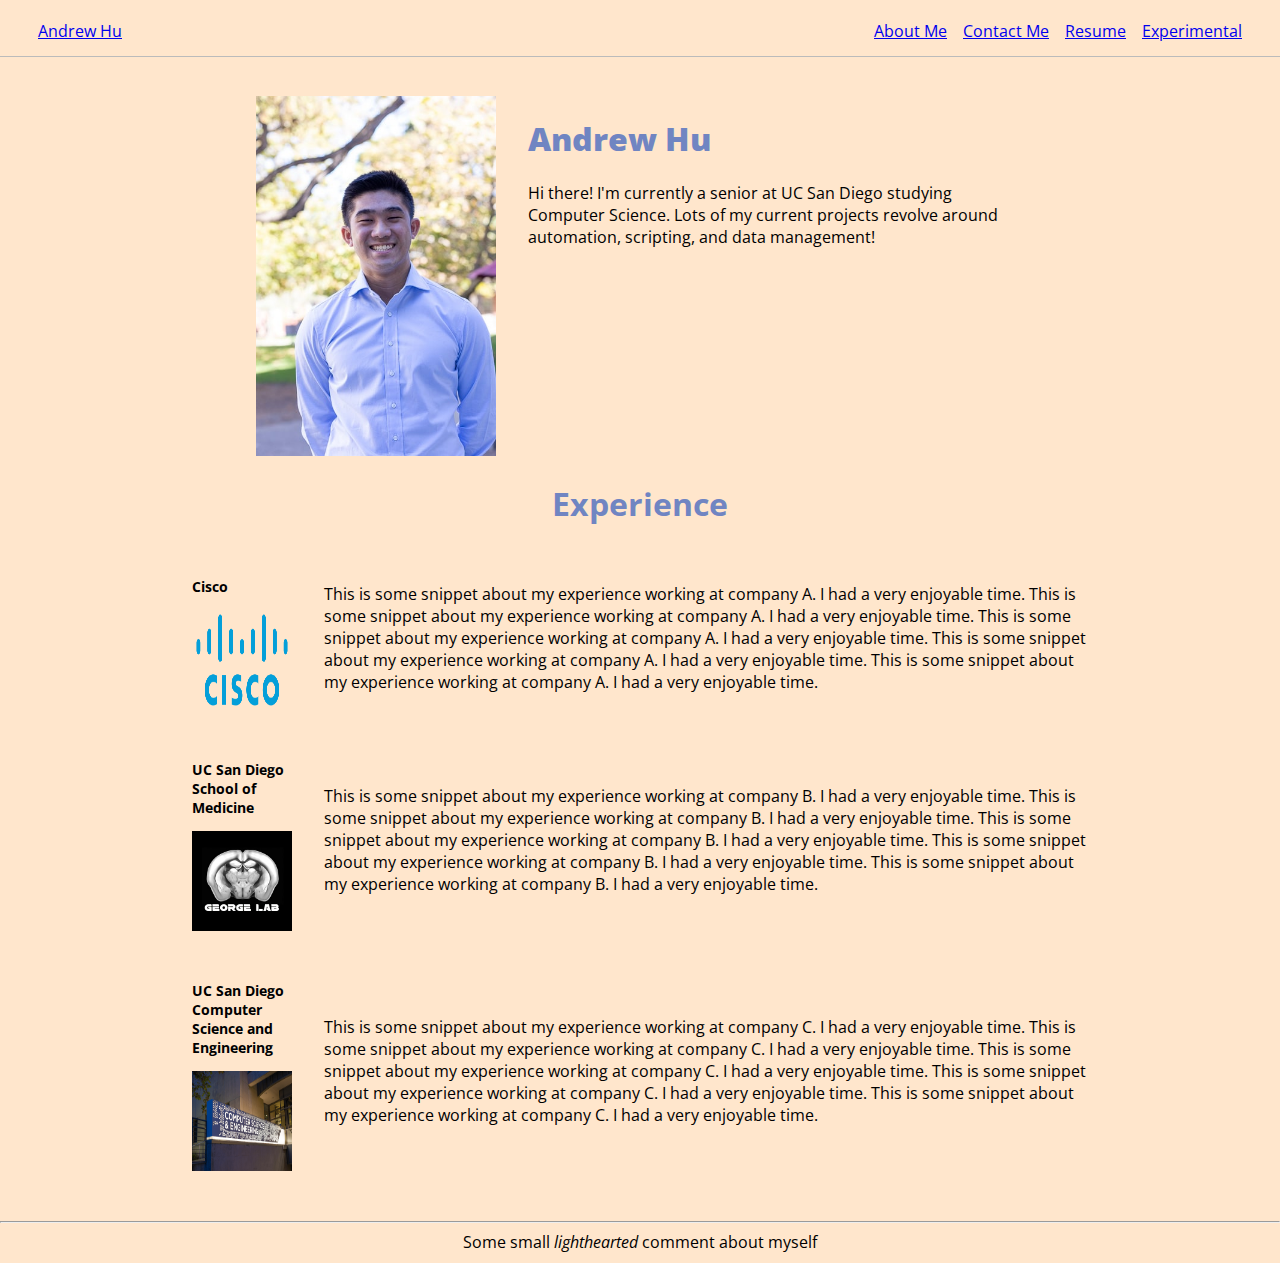
<file: index.html>
<!DOCTYPE html>

<html lang="en">
    <head>
        <meta charset="UTF-8">
        <!-- <meta http-equiv="X-UA-Compatible" content="IE=edge"> -->
        <title>Andrew Hu</title>
        <!-- <meta name="description" content=""> -->
        <!-- <meta name="viewport" content="width=device-width, initial-scale=1"> -->
        <link rel="stylesheet" type="text/css" href="/styles/main.css">
    </head>

    <body>
        <!-- TODO: Convert this to template to reuse -->
        <nav class="main-nav">
            <a href="/" class="nav-name">Andrew Hu </a>
            <!-- <span class="navbar-spacing"></span> -->
            <div class="nav-tabs">
                <a href="/about.html">About Me</a>
                <a href="/contact.html">Contact Me</a>
                <a href="https://drive.google.com/file/d/1-tAlXurpL7VwRSsi7cSE685H8qOimrzx/view?usp=sharing">Resume</a>
                <a href="/experimental.html">Experimental</a>
            </div>
        </nav>

        <main class="main-page">
            <header class="main-page-header">
                <div class="introduction-section">
                    <!-- Image from https://www.cisco.com/ -->
                    <picture>
                        <source srcset="images/Andrew_Hu_CSA_Headshot_compressed.jpg,
                                        images/Andrew_Hu_CSA_Headshot_compressed.jpg,
                                        images/Andrew_Hu_CSA_Headshot_compressed.jpg"
                                sizes="(min-width: 1280px) 1200px,
                                        (min-width: 768px) 400px,
                                        100vw">
                        <img src="images/Andrew_Hu_CSA_Headshot_compressed.jpg" alt="Picture of Andrew Hu in an light blue oxford button down dress shirt"></img> 
                    </picture>
                    <div class="introduction-writing">
                        <h1><strong>Andrew Hu</strong></h1>
                        <p>Hi there! I'm currently a senior at UC San Diego studying Computer Science. Lots of my current projects revolve around automation, scripting, and data management!</p>
                        <!-- <p>Here is some information about <em>Andrew Hu</em> that you may find interesting...Here is some information about <em>Andrew Hu</em> that you may find interesting...Here is some information about <em>Andrew Hu</em> that you may find interesting...Here is some information about <em>Andrew Hu</em> that you may find interesting...Here is some information about <em>Andrew Hu</em> that you may find interesting...Here is some information about <em>Andrew Hu</em> that you may find interesting...Here is some information about <em>Andrew Hu</em> that you may find interesting...Here is some information about <em>Andrew Hu</em> that you may find interesting...Here is some information about <em>Andrew Hu</em> that you may find interesting...Here is some information about <em>Andrew Hu</em> that you may find interesting...Here is some information about <em>Andrew Hu</em> that you may find interesting...Here is some information about <em>Andrew Hu</em> that you may find interesting...Here is some information about <em>Andrew Hu</em> that you may find interesting...Here is some information about <em>Andrew Hu</em> that you may find interesting...</p> -->
                    </div>
                </div>
            </header>

            <!-- Experience section-->
            <section class="experience-grid">
                <h1 align="center">Experience</h2>

                <article class="experience-entry">
                    <!-- <h3><span id="">Company A</span></h3> -->
                    <div class="company-desc">
                        <h3>Cisco</h3>
                        <picture>
                           <source srcset="images/cisco-logo-transparent.png 400w,
                                        images/cisco-logo-transparent.png 800w,
                                        images/cisco-logo-transparent.png 1200w"
                                    sizes="(min-width: 1280px) 1200px,
                                        (min-width: 768px) 400px,
                                        100vw">
                            <img src="images/cisco-logo-transparent.png" alt="Cisco logo" class="company_img">
                        </picture>
                    </div>
                    <p> This is some snippet about my experience working at company A. I had a very enjoyable time.
                        This is some snippet about my experience working at company A. I had a very enjoyable time.
                        This is some snippet about my experience working at company A. I had a very enjoyable time.
                        This is some snippet about my experience working at company A. I had a very enjoyable time.
                        This is some snippet about my experience working at company A. I had a very enjoyable time.
                    </p>
                </article>
                <article class="experience-entry">
                    <!-- <h3><span id="">Company A</span></h3> -->
                    <div class="company-desc">
                        <h3>UC San Diego School of Medicine</h3>
                        <!-- Image from https://www.oliviergeorge.com/ -->
                        <picture>
                            <source srcset="images/ucsd_george_lab.jpg 400w,
                                            images/ucsd_george_lab.jpg 800w,
                                            images/ucsd_george_lab.jpg 1200w"
                                    sizes="(min-width: 1280px) 1200px,
                                            (min-width: 768px) 400px,
                                            100vw">
                            <img src="images/ucsd_george_lab.jpg" alt="UCSD George Lab logo" class="company_img">
                        </picture>
                    </div>
                    <p> This is some snippet about my experience working at company B. I had a very enjoyable time.
                        This is some snippet about my experience working at company B. I had a very enjoyable time.
                        This is some snippet about my experience working at company B. I had a very enjoyable time.
                        This is some snippet about my experience working at company B. I had a very enjoyable time.
                        This is some snippet about my experience working at company B. I had a very enjoyable time.
                    </p>
                </article>
                <article class="experience-entry">
                    <!-- <h3><span id="">Company A</span></h3> -->
                    <div class="company-desc">
                        <h3>UC San Diego Computer Science and Engineering</h3>
                        <!-- image received from https://cse.ucsd.edu/undergraduate/triton-days -->
                        <picture>
                            <source srcset="images/ucsd_cse-min.png 400w,
                                            images/ucsd_cse-min.png 800w,
                                            images/ucsd_cse-min.png 1200w"
                                    sizes="(min-width: 1280px) 1200px,
                                            (min-width: 768px) 400px,
                                            100vw">
                            <img src="images/ucsd_cse-min.png" alt="Image of entrance to the CSE building at UCSD" class="company_img">
                        </picture>
                    </div>
                    <p> This is some snippet about my experience working at company C. I had a very enjoyable time.
                        This is some snippet about my experience working at company C. I had a very enjoyable time.
                        This is some snippet about my experience working at company C. I had a very enjoyable time.
                        This is some snippet about my experience working at company C. I had a very enjoyable time.
                        This is some snippet about my experience working at company C. I had a very enjoyable time.
                    </p>
                </article>

            </section>

            <br>
            <hr>
            <footer id="footer">Some small <i>lighthearted</i> comment about myself</footer>
        </main>
    </body>
</html>
</file>
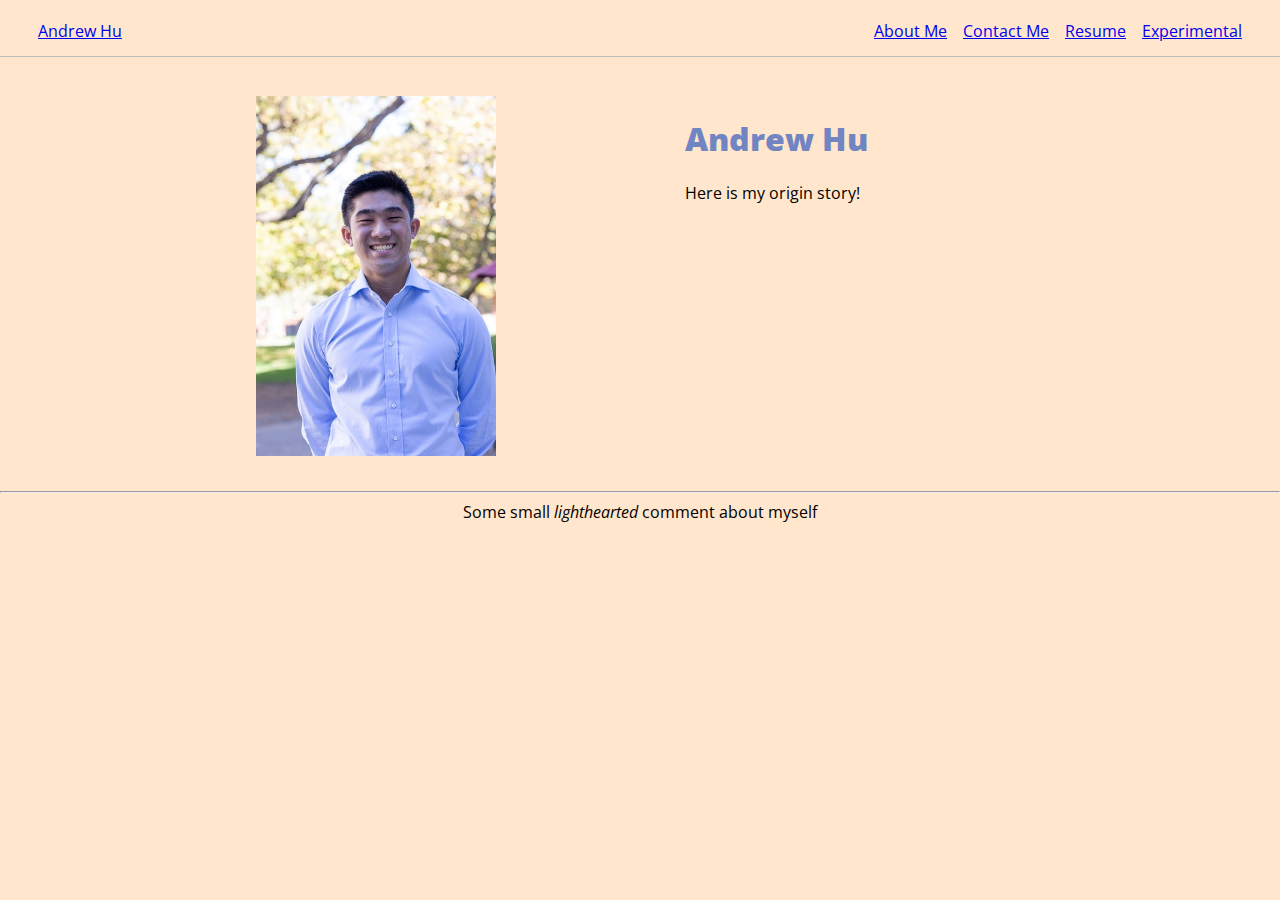
<file: about.html>
<!DOCTYPE html>
<html>
    <head>
        <meta charset="UTF-8">
        <title>Andrew Hu</title>
        <link rel="stylesheet" href="styles/main.css">
    </head>
    <body>
        <!-- TODO: Convert this to template to reuse -->
        <nav class="main-nav">
            <a href="/" class="nav-name">Andrew Hu </a>
            <!-- <span class="navbar-spacing"></span> -->
            <div class="nav-tabs">
                <a href="/about.html">About Me</a>
                <a href="/contact.html">Contact Me</a>
                <a href="https://drive.google.com/file/d/1-tAlXurpL7VwRSsi7cSE685H8qOimrzx/view?usp=sharing">Resume</a>
                <a href="/experimental.html">Experimental</a>
            </div>
        </nav>
        
        <main class="main-page">
            <header class="main-page-header">
                <div class="introduction-section">
                    <picture>
                        <source srcset="images/Andrew_Hu_CSA_Headshot_compressed.jpg,
                                        images/Andrew_Hu_CSA_Headshot_compressed.jpg,
                                        images/Andrew_Hu_CSA_Headshot_compressed.jpg"
                                sizes="(min-width: 1280px) 1200px,
                                        (min-width: 768px) 400px,
                                        100vw">
                        <img src="images/Andrew_Hu_CSA_Headshot_compressed.jpg" alt="Picture of Andrew Hu in an light blue oxford button down dress shirt"></img> 
                    </picture>
                    <div class="introduction-writing">
                        <h1><strong>Andrew Hu</strong></h1>
                        <p>Here is my origin story!</p>
                    </div>
                </div>
            </header>
            
            <!--Interest 1-->
            <!-- <section></section> -->
            
            <!--Interest 2-->
            <!-- <section></section> -->

            <!--Interest 3 including video-->
           
        

            <br>
            <hr>
            <footer id="footer">Some small <i>lighthearted</i> comment about myself</footer>
        </main>



        <script src="" async defer></script>
    </body>
</html>
</file>
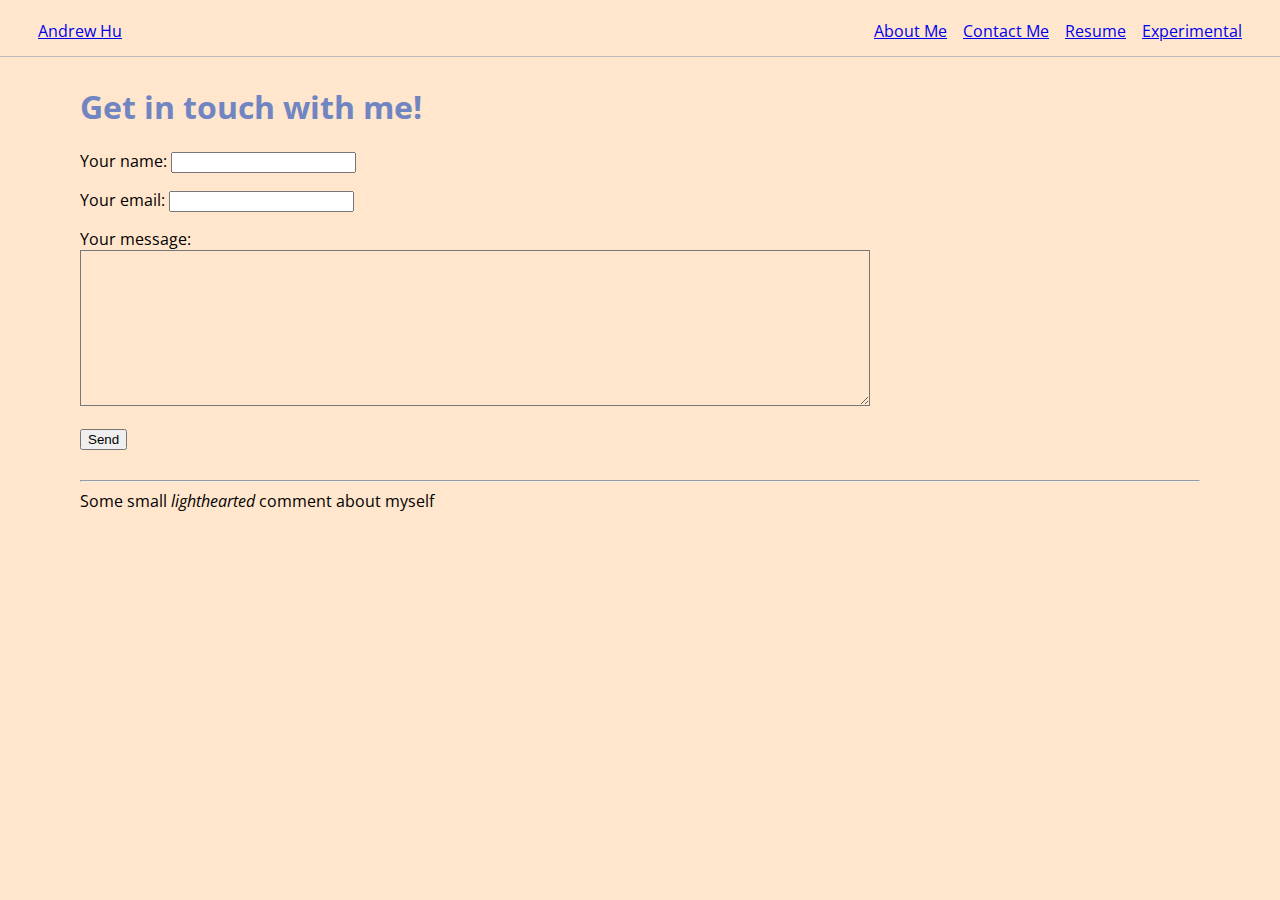
<file: contact.html>
<!DOCTYPE html>
<html>
    <head>
        <meta charset="UTF-8">
        <!-- <meta http-equiv="X-UA-Compatible" content="IE=edge"> -->
        <title>Andrew Hu</title>
        <!-- <meta name="description" content=""> -->
        <!-- <meta name="viewport" content="width=device-width, initial-scale=1"> -->
        <link rel="stylesheet" type="text/css" href="/styles/main.css">
    </head>
    <style>
        h1 {color: #7085c2}
    </style>
    <body>
        <!-- TODO: Convert this to template to reuse -->
        <nav class="main-nav">
            <a href="/" class="nav-name">Andrew Hu </a>
            <!-- <span class="navbar-spacing"></span> -->
            <div class="nav-tabs">
                <a href="/about.html">About Me</a>
                <a href="/contact.html">Contact Me</a>
                <a href="https://drive.google.com/file/d/1-tAlXurpL7VwRSsi7cSE685H8qOimrzx/view?usp=sharing">Resume</a>
                <a href="/experimental.html">Experimental</a>
            </div>
        </nav>

        <main class="main-page-contact">
            <h1> Get in touch with me!</h1>
            <!-- Contact messsage-->
            <form action="" method="post">
                <p>
                    <label for="name">Your name:</label>
                    <input type="text" id="name" name="name" required>
                </p>
                <p>
                    <label for="email">Your email:</label>
                    <input type="text" id="email" name="email" required>
                </p>
                <!-- <p>
                    <label for="contact_reason">Reason for contact:</label>
                    <select id="contact_reason" name="contact_reason">
                        <optgroup label="Professional">
                            <option>Question about your experiences</option>
                            <option>Scheduling a call</option>
                            <option>Discussing an opportunity</option>
                        </optgroup>
                        <optgroup label="Miscellaneous">
                            <option>Question about your journey</option>
                            <option>Sharing travel tips to Taiwan</option>
                            <option>Other</option>
                        </optgroup>
                    </select>
                </p> -->
                <p>
                    <label for="message">Your message:</label>
                    <br>
                    <textarea id="message" name="message" rows="10" cols="45" required></textarea>
                </p>
                <button type="submit">Send</button>
            </form>


            <br>
            <hr>
            <footer>Some small <i>lighthearted</i> comment about myself</footer>
        </main>



        <script src="" async defer></script>
    </body>
</html>
</file>
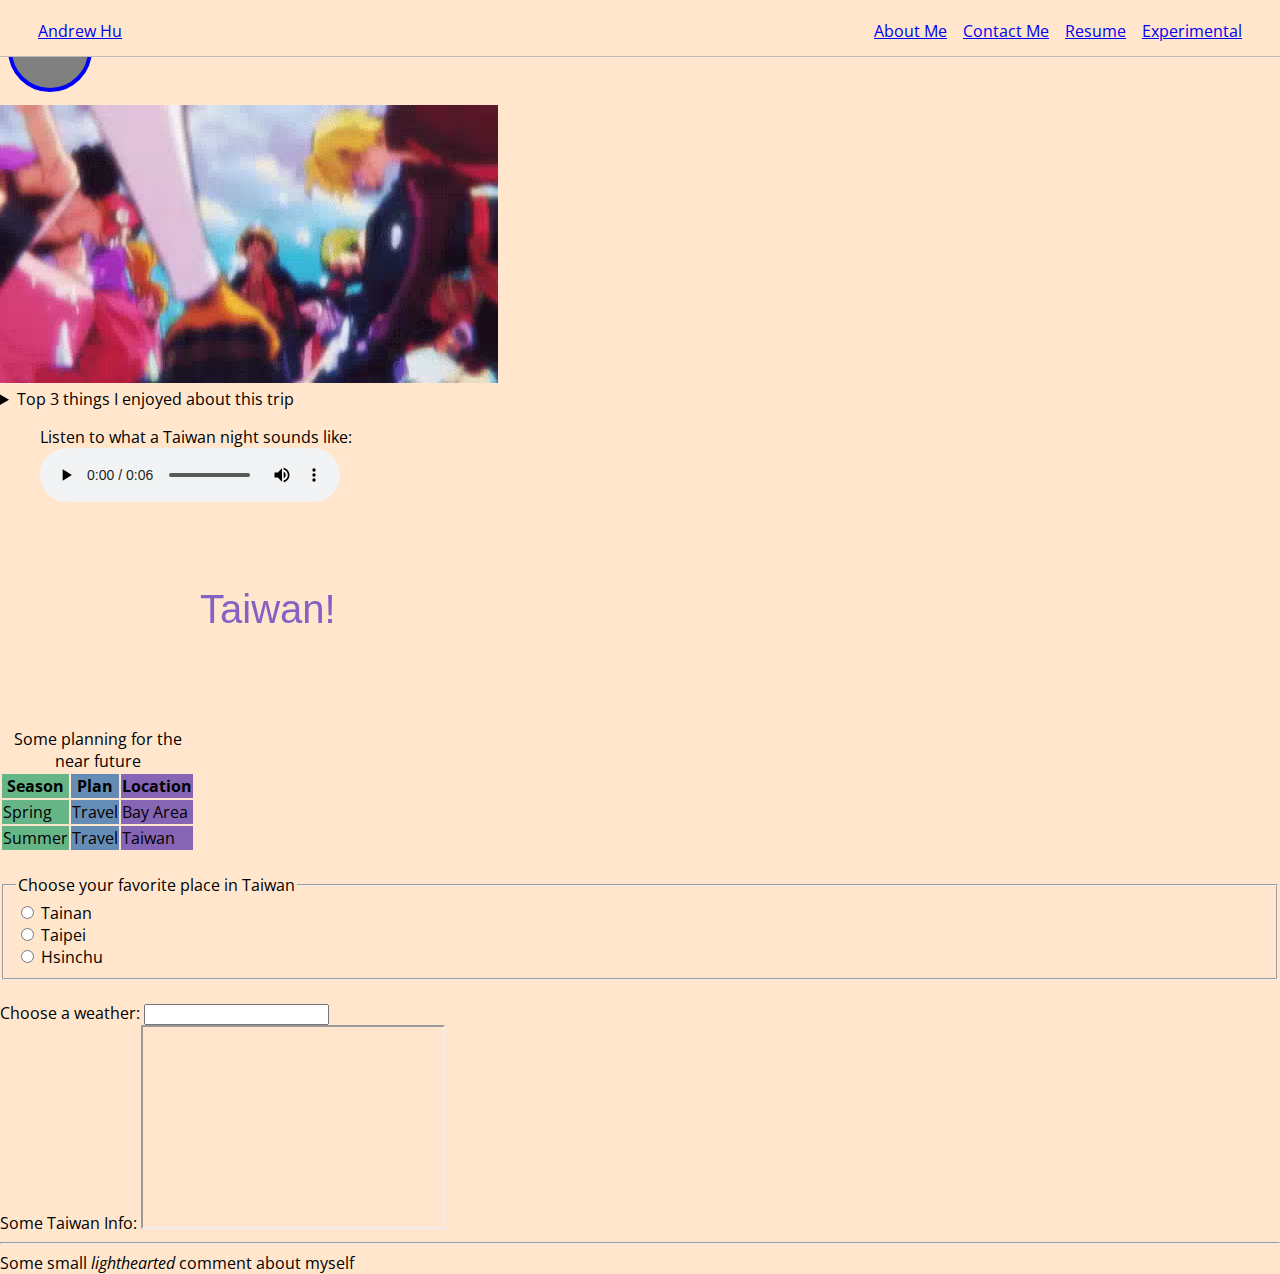
<file: experimental.html>
<!DOCTYPE html>
<html>
    <head>
        <meta charset="UTF-8">
        <title>Andrew Hu</title>
        <link rel="stylesheet" href="styles/main.css">
    </head>
    <body>
        <!-- TODO: Convert this to template to reuse -->
        <nav class="main-nav">
            <a href="/" class="nav-name">Andrew Hu </a>
            <!-- <span class="navbar-spacing"></span> -->
            <div class="nav-tabs">
                <a href="/about.html">About Me</a>
                <a href="/contact.html">Contact Me</a>
                <a href="https://drive.google.com/file/d/1-tAlXurpL7VwRSsi7cSE685H8qOimrzx/view?usp=sharing">Resume</a>
                <a href="/experimental.html">Experimental</a>
            </div>
        </nav>
        <main>
            <svg width="100" height="100">
                <circle cx="50" cy="50" r="40" stroke="blue" stroke-width="4" fill="gray" />
            </svg>

            <section>
                <video autoplay loop>
                    <source src="/images/Untitled.mp4" type="video/mp4">
                </video>
                <details>
                    <summary>Top 3 things I enjoyed about this trip</summary>
                    <ol>
                        <li>Reason #1</li>
                        <li>Reason #2</li>
                        <li>Reason #3</li>
                    </ol>
                </details>
                <figure>
                    <figcaption>Listen to what a Taiwan night sounds like:</figcaption>
                    <audio controls src="/images/taiwan_garbade_truck_song.mp3"></audio>
                </figure>
            </section>

            <canvas id="canvas_test" width="400" height="200"></canvas>
            <script>
                var canvas = document.getElementById('canvas_test');
                var context = canvas.getContext('2d');
                context.font = '30pt Arial';
                context.fillStyle = '#8362c4';
                context.fillText('Taiwan!', 200, 100);
            </script>

            <table>
                <caption> Some planning for the near future</caption>
                <colgroup>
                <col style="background-color:#65b587">
                <col style="background-color:#658cb5">
                <col style="background-color:#8765b5">

                </colgroup>
                <tr>
                    <th>Season</th>
                    <th>Plan</th>
                    <th>Location</th>
                </tr>
                <tr>
                    <td>Spring</td>
                    <td>Travel</td>
                    <td>Bay Area</td>
                </tr>
                <tr>
                    <td>Summer</td>
                    <td>Travel</td>
                    <td>Taiwan</td>
                </tr>
            </table>

            <br>

            <form>
                <fieldset>
                  <legend>Choose your favorite place in Taiwan</legend>
              
                  <input type="radio" id="tainan" name="city" value="N">
                  <label for="tainan">Tainan</label><br>
              
                  <input type="radio" id="taipei" name="city" value="P">
                  <label for="taipei">Taipei</label><br>
              
                  <input type="radio" id="hsinchu" name="city" value="H" />
                  <label for="hsinchu">Hsinchu</label>
                </fieldset>
            </form>
              
            <br>

            <label for="weather-choices">Choose a weather:</label>
            <input list="weather-choices" id="weather-choice" name="weather-choice">
              
            <datalist id="weather-choices">
                <option value="Humid">
                <option value="Cloudy">
                <option value="Rainy">
                <option value="Heat">
                <option value="Monsoon">
            </datalist>

            <br>

            <label for="taiwan_news">Some Taiwan Info:</label>
            <iframe id="taiwan_news"
                title="Some Taiwan News"
                width="300"
                height="200"
                src="https://www.nytimes.com/2023/01/27/t-magazine/tainan-taiwan-travel-guide.html">
            </iframe>

            <br>
            <hr>
            <footer>Some small <i>lighthearted</i> comment about myself</footer>
        </main>



        <script src="" async defer></script>
    </body>
</html>
</file>
<file: styles/main.css>
/* .experience-grid {
    display: flex;
    justify-content: center;
} */

/* 
    Custom font with fallback
*/
@import url('https://fonts.googleapis.com/css2?family=Open+Sans:wght@300&display=swap');

/*
    CSS variables
    - navbar spacing to separate navbar and beginning of main content
*/
:root {
    --navbar-spacing: 2em;
    --background-color: #ffe6cc;
    --company-desc-sizing: 100px;
}

html {
    font-family: 'Open Sans', sans-serif, Arial, Helvetica;
    height: 100%;
    width: 100%;
}

body {
    margin: 0;
    padding: 0;
    height: 100vh;
    background-color: var(--background-color);
}

h1 {
    color: #7085c2
}

/* img {
    max-width: 100%;
    height: auto;
    width: auto\9;
} */

.main-nav {
    width: 100%;
    height: var(--navbar-spacing);
    position: fixed;
    display: flex;
    background-color: var(--background-color);
    font-size: 1em;
    justify-content: space-between;
    top: 0;
    border-bottom: 1px solid #BBBBBB;
    padding: 0.75em 0;
    z-index: 1;
}

nav a {
    padding: 0.5em;
}

.main-page {
    padding-top: var(--navbar-spacing);
    background-color: var(--background-color);
}

/* .navbar-spacing {
    flex-grow: 1;
} */

.nav-name {
    margin-left: 30px;
}
.nav-tabs {
    display: flex;
    margin-right: 30px;
    justify-content: space-evenly;
}

.main-page-header {
    display: grid;
    padding-top: 5%;
    
}

.introduction-section {
    display: grid;
    /* grid-gap: 4px 51px; */
    grid-template-areas: "left right";
    /* grid-template-columns: 20vh auto; */
    grid-gap: 2em;
    /* align-items: center; */
    /* width: 70%; */
    margin: 0 20%;
}

.introduction-section > picture img {
    height: 40vh;
}

.introduction-writing {
    /* white-space: wrap; */
    /* overflow: hidden; */
    animation: animate 2s linear forwards;
    animation-timing-function: ease-in;
}

@keyframes animate {
    0% { 
     opacity: 0.1;
    }
    100% {
        opacity: 1;
    }
  }

.experience-grid {
    width: 70%;
    margin: 0 auto;
}

.experience-entry {
    display: grid;
    grid-template-areas: "left right";
    grid-template-columns: auto auto;
    grid-column: narrow;
    /* row-gap: 2em; */
    column-gap: 2em;
    align-items: center;
}

.experience-grid article {
    padding-top: 1em;
    padding-bottom: 1em;
}

.experience-entry img {
    height: 100px;
    width: var(--company-desc-sizing);   
}

.company-desc {
    /* height: 100px; */
    width: var(--company-desc-sizing);
    font-size: 0.75em;
}

#footer {
    text-align: center;
    padding-bottom: 10px;
}

/* Contact page */
.main-page-contact {
    padding: 5% 5em;

}

main textarea {
    width: 70%;
    background-color: var(--background-color);
}
</file>
